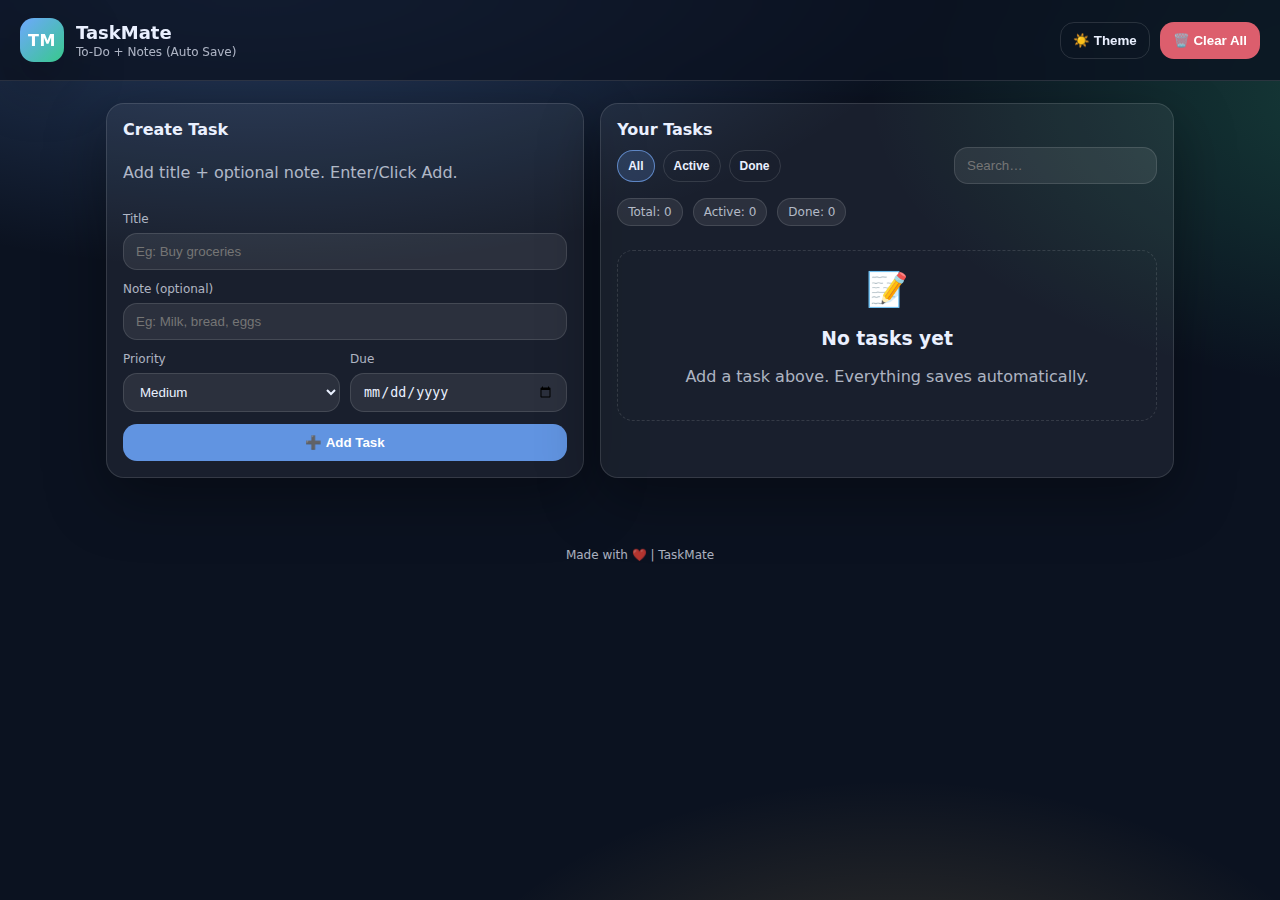
<file: index.html>
<!DOCTYPE html>
<html lang="ta">
<head>
  <meta charset="UTF-8" />
  <meta name="viewport" content="width=device-width, initial-scale=1.0" />
  <title>TaskMate - To-Do & Notes</title>
  <link rel="stylesheet" href="style.css" />
</head>
<body>
  <header class="topbar">
    <div class="brand">
      <div class="logo">TM</div>
      <div>
        <h1>TaskMate</h1>
        <p class="subtitle">To-Do + Notes (Auto Save)</p>
      </div>
    </div>

    <div class="top-actions">
      <button id="themeBtn" class="btn btn-ghost" type="button" aria-label="Toggle theme">
        🌙 <span class="hide-sm">Theme</span>
      </button>
      <button id="clearBtn" class="btn btn-danger" type="button">
        🗑️ <span class="hide-sm">Clear All</span>
      </button>
    </div>
  </header>

  <main class="container">
    <section class="panel">
      <div class="panel-header">
        <h2>Create Task</h2>
        <p class="muted">Add title + optional note. Enter/Click Add.</p>
      </div>

      <form id="taskForm" class="form">
        <div class="field">
          <label for="title">Title</label>
          <input id="title" type="text" placeholder="Eg: Buy groceries" autocomplete="off" required />
        </div>

        <div class="field">
          <label for="note">Note (optional)</label>
          <input id="note" type="text" placeholder="Eg: Milk, bread, eggs" autocomplete="off" />
        </div>

        <div class="row">
          <div class="field">
            <label for="priority">Priority</label>
            <select id="priority">
              <option value="low">Low</option>
              <option value="medium" selected>Medium</option>
              <option value="high">High</option>
            </select>
          </div>

          <div class="field">
            <label for="due">Due</label>
            <input id="due" type="date" />
          </div>
        </div>

        <button class="btn btn-primary" type="submit">➕ Add Task</button>
      </form>
    </section>

    <section class="panel">
      <div class="panel-header">
        <h2>Your Tasks</h2>
        <div class="toolbar">
          <div class="pill-group" role="tablist" aria-label="Task filters">
            <button class="pill is-active" data-filter="all" type="button">All</button>
            <button class="pill" data-filter="active" type="button">Active</button>
            <button class="pill" data-filter="done" type="button">Done</button>
          </div>

          <div class="search">
            <input id="search" type="search" placeholder="Search…" />
          </div>
        </div>
      </div>

      <div class="stats" id="stats">
        <span class="chip" id="totalChip">Total: 0</span>
        <span class="chip" id="activeChip">Active: 0</span>
        <span class="chip" id="doneChip">Done: 0</span>
      </div>

      <ul id="list" class="list" aria-live="polite"></ul>

      <div id="emptyState" class="empty">
        <div class="empty-emoji">📝</div>
        <h3>No tasks yet</h3>
        <p class="muted">Add a task above. Everything saves automatically.</p>
      </div>
    </section>
  </main>

  <!-- Edit Modal -->
  <div id="modal" class="modal" aria-hidden="true">
    <div class="modal-card" role="dialog" aria-modal="true" aria-labelledby="modalTitle">
      <div class="modal-head">
        <h3 id="modalTitle">Edit Task</h3>
        <button id="closeModal" class="icon-btn" type="button" aria-label="Close">✖</button>
      </div>

      <div class="modal-body">
        <div class="field">
          <label for="editTitle">Title</label>
          <input id="editTitle" type="text" />
        </div>

        <div class="field">
          <label for="editNote">Note</label>
          <input id="editNote" type="text" />
        </div>

        <div class="row">
          <div class="field">
            <label for="editPriority">Priority</label>
            <select id="editPriority">
              <option value="low">Low</option>
              <option value="medium">Medium</option>
              <option value="high">High</option>
            </select>
          </div>
          <div class="field">
            <label for="editDue">Due</label>
            <input id="editDue" type="date" />
          </div>
        </div>
      </div>

      <div class="modal-foot">
        <button id="deleteFromModal" class="btn btn-danger" type="button">Delete</button>
        <div class="spacer"></div>
        <button id="saveEdit" class="btn btn-primary" type="button">Save</button>
      </div>
    </div>
  </div>

  <footer class="footer">
    <p>Made with ❤️ | TaskMate</p>
  </footer>

  <script src="script.js"></script>
</body>
</html>
</file>
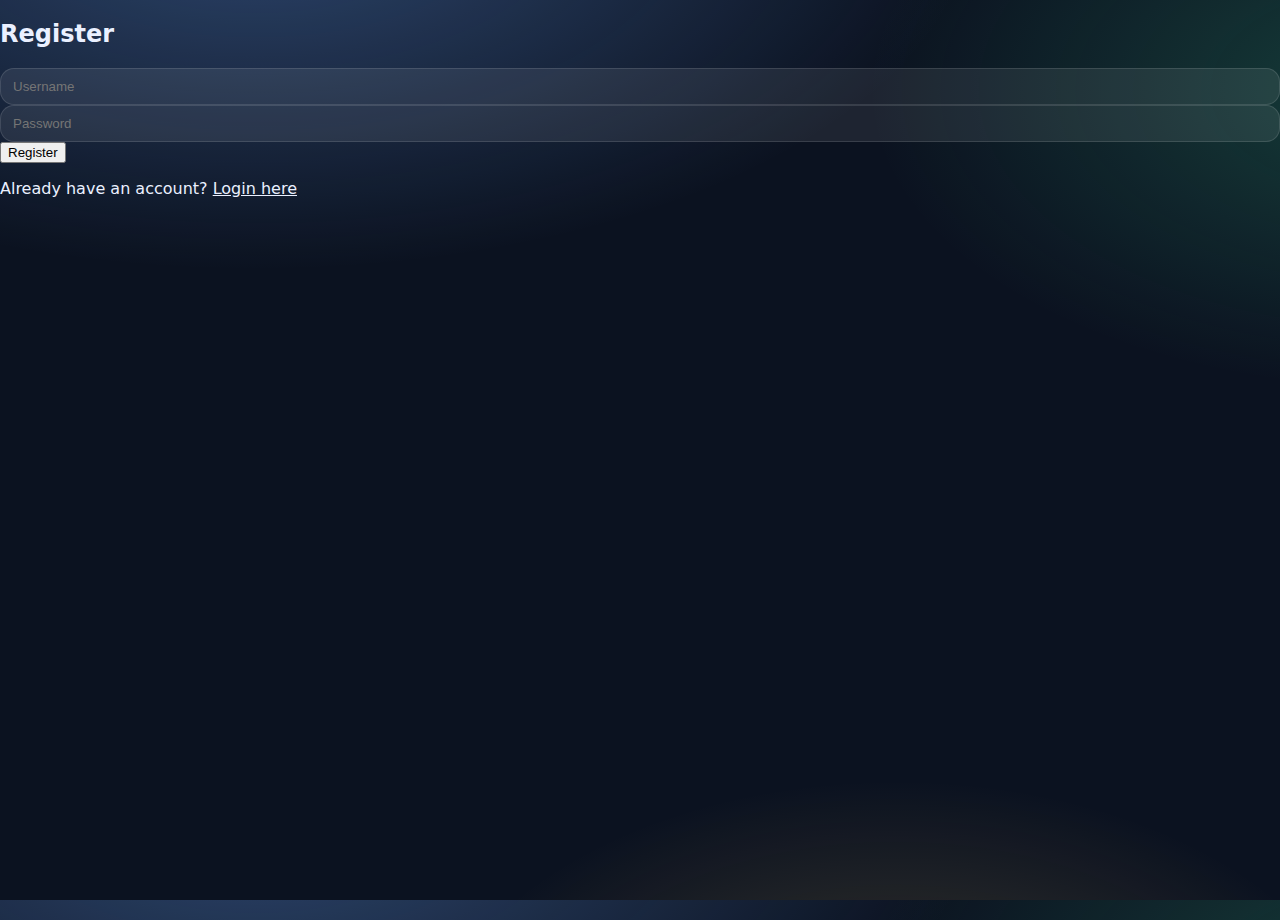
<file: register.html>
<!DOCTYPE html>
<html>
<head>
  <title>Register</title>
  <link rel="stylesheet" href="style.css">
</head>
<body>

  <form method="POST" action="register.php">
    <h2>Register</h2>
    <input type="text" name="username" placeholder="Username" required><br>
    <input type="password" name="password" placeholder="Password" required><br>
    <button type="submit">Register</button>
    <p>Already have an account? <a href="index.html">Login here</a></p>
  </form>
</body>
</html>
</file>
<file: style.css>
:root{
  --bg: #0b1220;
  --card: rgba(255,255,255,0.06);
  --card2: rgba(255,255,255,0.08);
  --text: #eaf0ff;
  --muted: rgba(234,240,255,0.72);
  --border: rgba(255,255,255,0.12);
  --shadow: 0 20px 60px rgba(0,0,0,0.35);

  --primary: #6ea8ff;
  --danger: #ff6b7a;
  --ok: #3ddc97;
  --warn: #ffcc66;

  --radius: 18px;
}

[data-theme="light"]{
  --bg: #f4f7ff;
  --card: rgba(0,0,0,0.04);
  --card2: rgba(0,0,0,0.06);
  --text: #0f172a;
  --muted: rgba(15,23,42,0.72);
  --border: rgba(15,23,42,0.12);
  --shadow: 0 20px 60px rgba(15,23,42,0.12);

  --primary: #2563eb;
  --danger: #e11d48;
  --ok: #16a34a;
  --warn: #d97706;
}

*{ box-sizing: border-box; }
html, body{ height: 100%; }
body{
  margin: 0;
  font-family: ui-sans-serif, system-ui, -apple-system, Segoe UI, Roboto, Arial, "Noto Sans Tamil", sans-serif;
  color: var(--text);
  background:
    radial-gradient(1200px 600px at 20% -10%, rgba(110,168,255,0.35), transparent 60%),
    radial-gradient(900px 500px at 110% 10%, rgba(61,220,151,0.22), transparent 60%),
    radial-gradient(800px 500px at 70% 120%, rgba(255,204,102,0.22), transparent 60%),
    var(--bg);
  overflow-x: hidden;
}

a{ color: inherit; }

.topbar{
  position: sticky;
  top: 0;
  z-index: 10;
  display: flex;
  justify-content: space-between;
  align-items: center;
  padding: 18px 20px;
  border-bottom: 1px solid var(--border);
  backdrop-filter: blur(12px);
  background: color-mix(in oklab, var(--bg) 75%, transparent);
}

.brand{
  display: flex;
  gap: 12px;
  align-items: center;
}
.logo{
  width: 44px; height: 44px;
  border-radius: 14px;
  display: grid;
  place-items: center;
  font-weight: 800;
  letter-spacing: 0.5px;
  background: linear-gradient(135deg, var(--primary), rgba(61,220,151,0.9));
  color: white;
  box-shadow: var(--shadow);
}
.brand h1{
  font-size: 18px;
  margin: 0;
}
.subtitle{
  margin: 2px 0 0;
  font-size: 12px;
  color: var(--muted);
}

.top-actions{
  display: flex;
  gap: 10px;
}

.container{
  max-width: 1100px;
  margin: 22px auto 40px;
  padding: 0 16px;
  display: grid;
  grid-template-columns: 1fr 1.2fr;
  gap: 16px;
}

.panel{
  border: 1px solid var(--border);
  background: var(--card);
  border-radius: var(--radius);
  box-shadow: var(--shadow);
  padding: 16px;
}

.panel-header{
  display: flex;
  flex-direction: column;
  gap: 8px;
  margin-bottom: 14px;
}
.panel-header h2{
  margin: 0;
  font-size: 16px;
}
.muted{ color: var(--muted); }

.form{
  display: grid;
  gap: 12px;
}
.field{
  display: grid;
  gap: 7px;
}
label{
  font-size: 12px;
  color: var(--muted);
}
input, select{
  width: 100%;
  border: 1px solid var(--border);
  background: var(--card2);
  color: var(--text);
  border-radius: 14px;
  padding: 10px 12px;
  outline: none;
  transition: transform 0.08s ease, border-color 0.2s ease;
}
input:focus, select:focus{
  border-color: color-mix(in oklab, var(--primary) 60%, var(--border));
  transform: translateY(-1px);
}

.row{
  display: grid;
  grid-template-columns: 1fr 1fr;
  gap: 10px;
}

.btn{
  border: 1px solid transparent;
  border-radius: 14px;
  padding: 10px 12px;
  font-weight: 700;
  cursor: pointer;
  transition: transform 0.08s ease, opacity 0.2s ease, background 0.2s ease, border-color 0.2s ease;
  user-select: none;
}
.btn:active{ transform: translateY(1px); }
.btn-primary{
  background: color-mix(in oklab, var(--primary) 86%, black 0%);
  color: white;
}
.btn-danger{
  background: color-mix(in oklab, var(--danger) 86%, black 0%);
  color: white;
}
.btn-ghost{
  background: transparent;
  border-color: var(--border);
  color: var(--text);
}
.btn:hover{ opacity: 0.92; }

.toolbar{
  display: flex;
  align-items: center;
  justify-content: space-between;
  gap: 12px;
}
.pill-group{
  display: flex;
  gap: 8px;
  flex-wrap: wrap;
}
.pill{
  background: transparent;
  border: 1px solid var(--border);
  color: var(--text);
  border-radius: 999px;
  padding: 8px 10px;
  cursor: pointer;
  font-weight: 700;
  font-size: 12px;
}
.pill.is-active{
  border-color: color-mix(in oklab, var(--primary) 60%, var(--border));
  background: color-mix(in oklab, var(--primary) 18%, transparent);
}

.search input{
  min-width: 180px;
}

.stats{
  display: flex;
  gap: 10px;
  flex-wrap: wrap;
  margin: 10px 0 14px;
}
.chip{
  font-size: 12px;
  color: var(--muted);
  border: 1px solid var(--border);
  background: var(--card2);
  padding: 6px 10px;
  border-radius: 999px;
}

.list{
  list-style: none;
  padding: 0;
  margin: 0;
  display: grid;
  gap: 10px;
}

.item{
  border: 1px solid var(--border);
  background: var(--card2);
  border-radius: 16px;
  padding: 12px;
  display: grid;
  gap: 10px;
}

.item-top{
  display: flex;
  align-items: flex-start;
  justify-content: space-between;
  gap: 12px;
}
.item-title{
  display: flex;
  gap: 10px;
  align-items: flex-start;
}
.checkbox{
  width: 22px;
  height: 22px;
  border-radius: 7px;
  border: 1px solid var(--border);
  display: grid;
  place-items: center;
  cursor: pointer;
  background: transparent;
  flex: 0 0 auto;
}
.checkbox.is-checked{
  border-color: color-mix(in oklab, var(--ok) 55%, var(--border));
  background: color-mix(in oklab, var(--ok) 18%, transparent);
}
.checkbox span{ font-size: 14px; }

.title-wrap{
  display: grid;
  gap: 4px;
}
.title{
  margin: 0;
  font-size: 14px;
  font-weight: 800;
  line-height: 1.2;
}
.note{
  margin: 0;
  font-size: 12px;
  color: var(--muted);
  line-height: 1.35;
  word-break: break-word;
}
.done .title{
  text-decoration: line-through;
  opacity: 0.75;
}
.done .note{ opacity: 0.7; }

.meta{
  display: flex;
  gap: 8px;
  flex-wrap: wrap;
  align-items: center;
  justify-content: space-between;
}
.badges{
  display: flex;
  gap: 8px;
  flex-wrap: wrap;
}
.badge{
  font-size: 11px;
  padding: 5px 8px;
  border-radius: 999px;
  border: 1px solid var(--border);
  color: var(--muted);
}
.badge.high{ border-color: color-mix(in oklab, var(--danger) 60%, var(--border)); color: color-mix(in oklab, var(--danger) 65%, var(--text)); }
.badge.medium{ border-color: color-mix(in oklab, var(--warn) 60%, var(--border)); color: color-mix(in oklab, var(--warn) 70%, var(--text)); }
.badge.low{ border-color: color-mix(in oklab, var(--ok) 55%, var(--border)); color: color-mix(in oklab, var(--ok) 70%, var(--text)); }

.item-actions{
  display: flex;
  gap: 8px;
}
.icon-btn{
  border: 1px solid var(--border);
  background: transparent;
  color: var(--text);
  border-radius: 12px;
  padding: 7px 9px;
  cursor: pointer;
}
.icon-btn:hover{ opacity: 0.9; }

.empty{
  text-align: center;
  border: 1px dashed var(--border);
  border-radius: 16px;
  padding: 18px 12px;
  margin-top: 10px;
  display: none;
}
.empty-emoji{ font-size: 34px; }

.footer{
  text-align: center;
  color: var(--muted);
  font-size: 12px;
  padding: 18px 10px 28px;
}

/* Modal */
.modal{
  position: fixed;
  inset: 0;
  background: rgba(0,0,0,0.55);
  display: none;
  place-items: center;
  padding: 16px;
}
.modal.is-open{ display: grid; }
.modal-card{
  width: min(520px, 100%);
  border: 1px solid var(--border);
  background: color-mix(in oklab, var(--bg) 60%, var(--card) 40%);
  backdrop-filter: blur(14px);
  border-radius: 18px;
  box-shadow: var(--shadow);
  padding: 14px;
}
.modal-head{
  display: flex;
  align-items: center;
  justify-content: space-between;
  gap: 12px;
  margin-bottom: 10px;
}
.modal-head h3{ margin: 0; font-size: 15px; }
.modal-body{ display: grid; gap: 12px; }
.modal-foot{
  display: flex;
  gap: 10px;
  align-items: center;
  margin-top: 12px;
}
.spacer{ flex: 1; }

.hide-sm{ display: inline; }

@media (max-width: 900px){
  .container{ grid-template-columns: 1fr; }
}
@media (max-width: 520px){
  .row{ grid-template-columns: 1fr; }
  .hide-sm{ display: none; }
  .search input{ min-width: 120px; }
}
</file>
